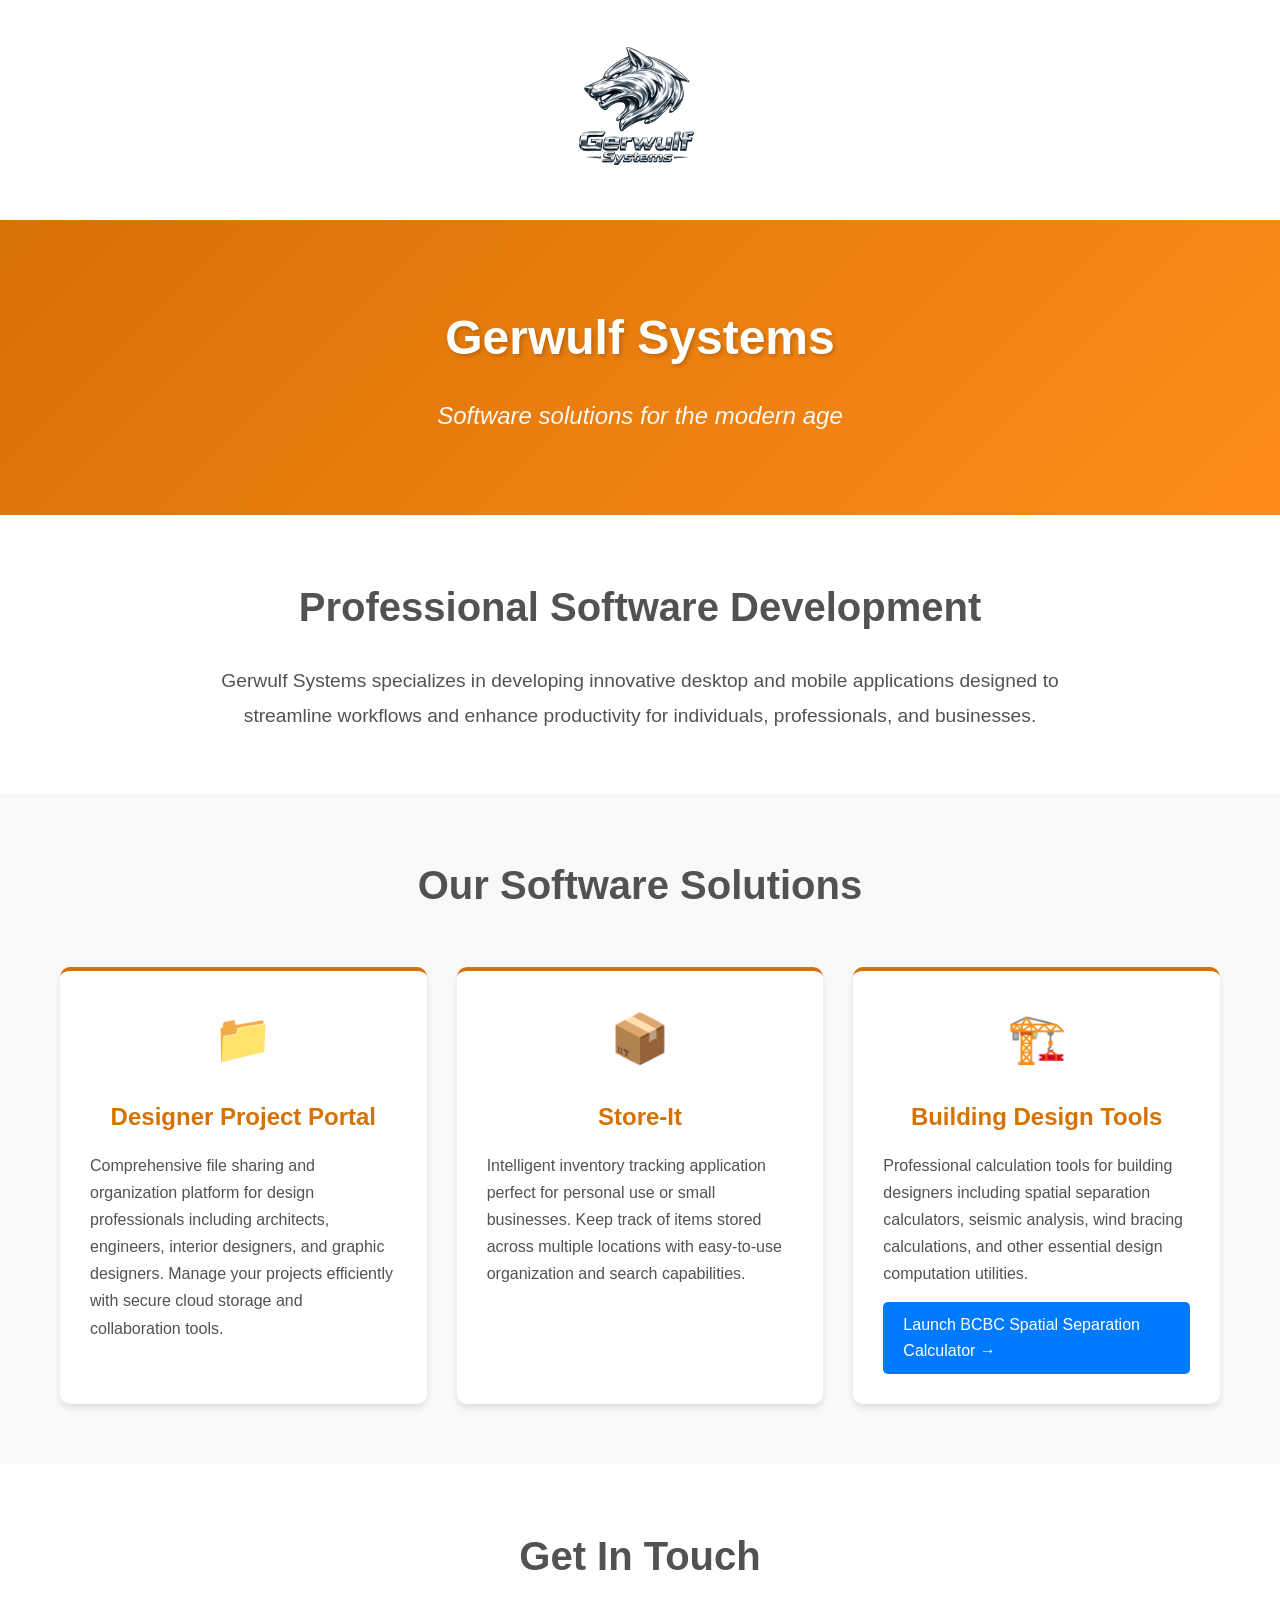
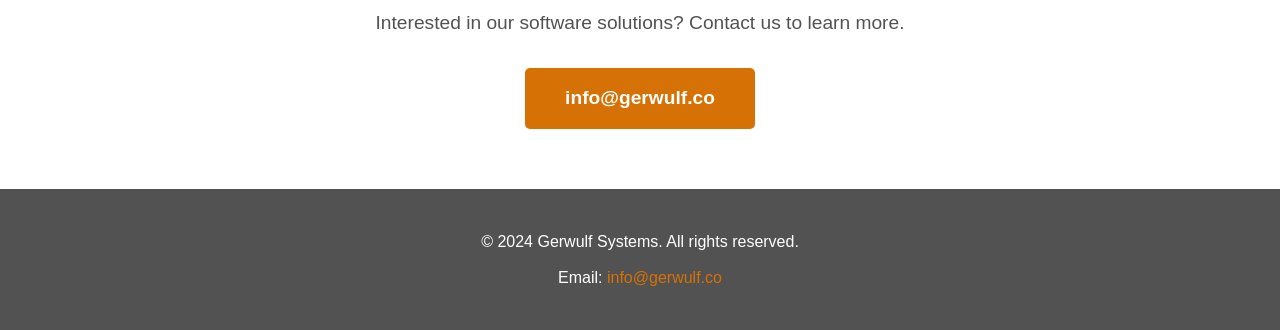
<file: index.html>
<!DOCTYPE html>
<html lang="en">
<head>
    <meta charset="UTF-8">
    <meta name="viewport" content="width=device-width, initial-scale=1.0">
    <meta name="description" content="Gerwulf Systems - Software solutions for the modern age. Desktop and mobile apps for file sharing, inventory tracking, and design calculations.">
    <title>Gerwulf Systems | Software Solutions for the Modern Age</title>
    <link rel="stylesheet" href="styles.css">
</head>
<body>
    <!-- Header -->
    <header>
        <div class="container">
            <img src="gerwulf_logo_transparent_1024tiny.png" alt="Gerwulf Systems Logo" class="logo">
        </div>
    </header>

    <!-- Hero Section -->
    <section class="hero">
        <div class="container">
            <h1>Gerwulf Systems</h1>
            <p class="tagline">Software solutions for the modern age</p>
        </div>
    </section>

    <!-- About Section -->
    <section class="about">
        <div class="container">
            <h2>Professional Software Development</h2>
            <p class="intro">
                Gerwulf Systems specializes in developing innovative desktop and mobile applications 
                designed to streamline workflows and enhance productivity for individuals, professionals, and businesses.
            </p>
        </div>
    </section>

    <!-- Products Section -->
    <section class="products">
        <div class="container">
            <h2>Our Software Solutions</h2>
            <div class="product-grid">
                <div class="product-card">
                    <div class="product-icon">📁</div>
                    <h3>Designer Project Portal</h3>
                    <p>Comprehensive file sharing and organization platform for design professionals including architects, engineers, interior designers, and graphic designers. Manage your projects efficiently with secure cloud storage and collaboration tools.</p>
                </div>
                
                <div class="product-card">
                    <div class="product-icon">📦</div>
                    <h3>Store-It</h3>
                    <p>Intelligent inventory tracking application perfect for personal use or small businesses. Keep track of items stored across multiple locations with easy-to-use organization and search capabilities.</p>
                </div>
                
                <div class="product-card">
                    <div class="product-icon">🏗️</div>
                    <h3>Building Design Tools</h3>
                    <p>Professional calculation tools for building designers including spatial separation calculators, seismic analysis, wind bracing calculations, and other essential design computation utilities.</p>
                    <a href="/spatial-separation-calculator-bcbc" class="product-link">Launch BCBC Spatial Separation Calculator →</a>
                </div>
            </div>
        </div>
    </section>

    <!-- Contact Section -->
    <section class="contact">
        <div class="container">
            <h2>Get In Touch</h2>
            <p>Interested in our software solutions? Contact us to learn more.</p>
            <a href="mailto:info@gerwulf.co" class="contact-button">info@gerwulf.co</a>
        </div>
    </section>

    <!-- Footer -->
    <footer>
        <div class="container">
            <p>&copy; 2024 Gerwulf Systems. All rights reserved.</p>
            <p class="contact-info">Email: <a href="mailto:info@gerwulf.co">info@gerwulf.co</a></p>
        </div>
    </footer>
</body>
</html>
</file>
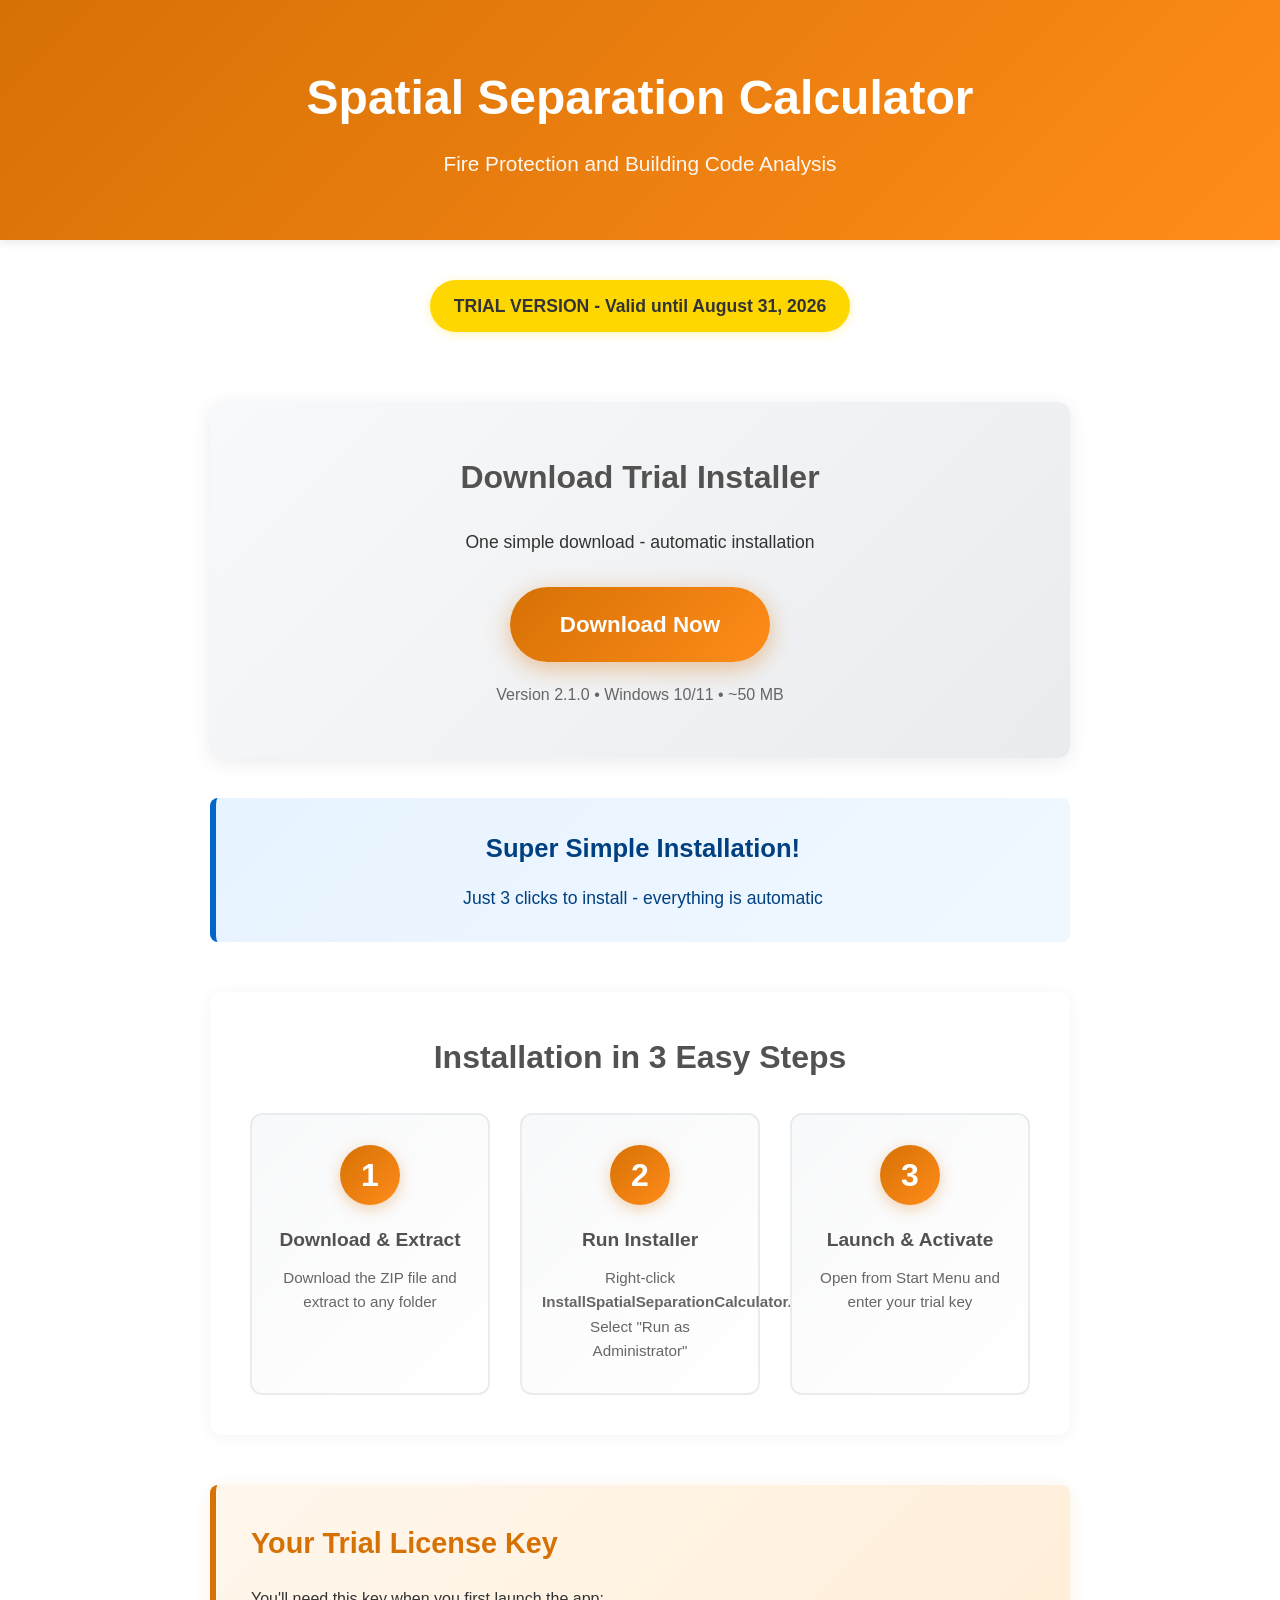
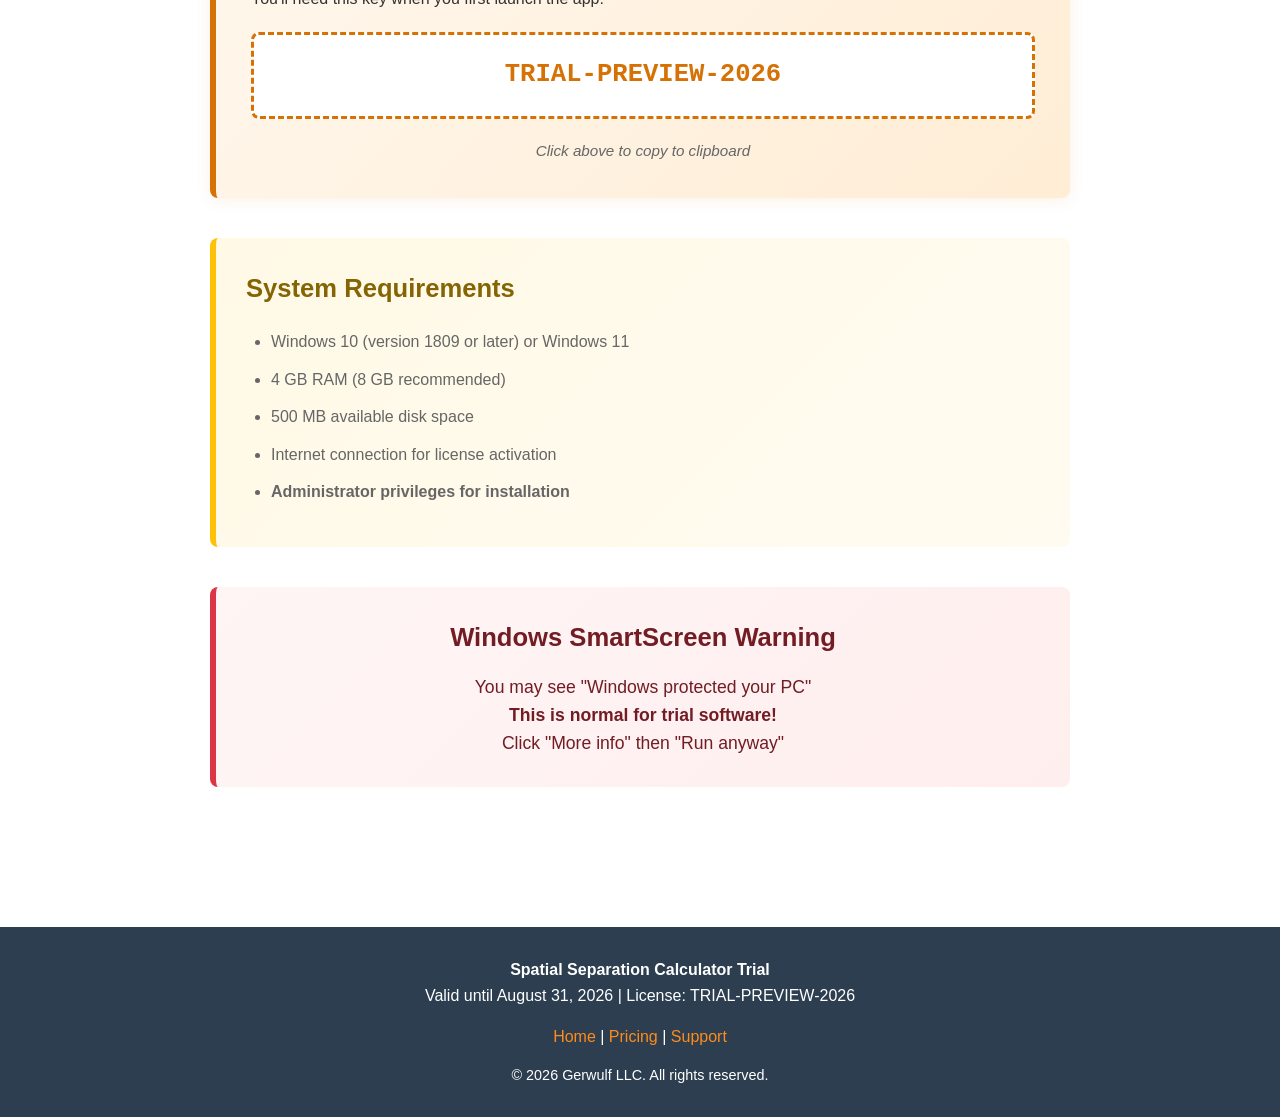
<file: download.html>
<!DOCTYPE html>
<html lang="en">
<head>
    <meta charset="UTF-8">
    <meta name="viewport" content="width=device-width, initial-scale=1.0">
    <title>Download Spatial Separation Calculator - Trial</title>
    <style>
        * {
            margin: 0;
            padding: 0;
            box-sizing: border-box;
        }

        body {
            font-family: -apple-system, BlinkMacSystemFont, 'Segoe UI', Roboto, Oxygen, Ubuntu, Cantarell, sans-serif;
            line-height: 1.6;
            color: #333;
            background: #ffffff;
        }

        .header {
            background: linear-gradient(135deg, #d67105 0%, #ff8c1a 100%);
            color: white;
            padding: 60px 20px;
            text-align: center;
            box-shadow: 0 2px 10px rgba(0,0,0,0.1);
        }

        .header h1 {
            font-size: 3em;
            margin-bottom: 10px;
            font-weight: 700;
        }

        .header p {
            font-size: 1.3em;
            opacity: 0.95;
        }

        .container {
            max-width: 900px;
            margin: 0 auto;
            padding: 40px 20px;
        }

        .trial-badge {
            display: inline-block;
            background: #ffd700;
            color: #333;
            padding: 12px 24px;
            border-radius: 30px;
            font-weight: bold;
            font-size: 1.1em;
            margin-bottom: 30px;
            box-shadow: 0 2px 10px rgba(255, 215, 0, 0.3);
        }

        .download-section {
            text-align: center;
            margin: 40px 0;
            padding: 50px 30px;
            background: linear-gradient(135deg, #f8f9fa 0%, #e9ecef 100%);
            border-radius: 12px;
            box-shadow: 0 4px 20px rgba(0,0,0,0.08);
        }

        .download-section h2 {
            color: #525252;
            margin-bottom: 25px;
            font-size: 2em;
        }

        .download-btn {
            display: inline-block;
            background: linear-gradient(135deg, #d67105 0%, #ff8c1a 100%);
            color: white;
            padding: 20px 50px;
            text-decoration: none;
            border-radius: 50px;
            font-size: 1.4em;
            font-weight: bold;
            transition: all 0.3s ease;
            box-shadow: 0 6px 25px rgba(214, 113, 5, 0.4);
            border: none;
            cursor: pointer;
        }

        .download-btn:hover {
            transform: translateY(-3px);
            box-shadow: 0 8px 30px rgba(214, 113, 5, 0.6);
            background: linear-gradient(135deg, #ff8c1a 0%, #d67105 100%);
        }

        .file-info {
            margin-top: 20px;
            color: #666;
            font-size: 1em;
        }

        .license-box {
            background: linear-gradient(135deg, #fff7ed 0%, #ffedd5 100%);
            border-left: 6px solid #d67105;
            padding: 35px;
            margin: 40px 0;
            border-radius: 8px;
            box-shadow: 0 2px 15px rgba(214, 113, 5, 0.1);
        }

        .license-box h3 {
            color: #d67105;
            margin-bottom: 20px;
            font-size: 1.8em;
        }

        .license-key {
            background: white;
            padding: 20px;
            border-radius: 8px;
            font-family: 'Courier New', monospace;
            font-size: 1.6em;
            color: #d67105;
            font-weight: bold;
            text-align: center;
            border: 3px dashed #d67105;
            margin: 20px 0;
            user-select: all;
            cursor: pointer;
            transition: all 0.3s ease;
        }

        .license-key:hover {
            background: #fff7ed;
            transform: scale(1.02);
        }

        .copy-hint {
            text-align: center;
            color: #666;
            font-size: 0.95em;
            font-style: italic;
        }

        .simple-steps {
            margin: 50px 0;
            background: white;
            padding: 40px;
            border-radius: 12px;
            box-shadow: 0 2px 15px rgba(0,0,0,0.05);
        }

        .simple-steps h3 {
            color: #525252;
            margin-bottom: 30px;
            font-size: 2em;
            text-align: center;
        }

        .step-grid {
            display: grid;
            grid-template-columns: repeat(auto-fit, minmax(200px, 1fr));
            gap: 30px;
            margin-top: 30px;
        }

        .step-card {
            text-align: center;
            padding: 30px 20px;
            background: linear-gradient(135deg, #f8f9fa 0%, #ffffff 100%);
            border-radius: 12px;
            border: 2px solid #e9ecef;
            transition: all 0.3s ease;
        }

        .step-card:hover {
            border-color: #d67105;
            transform: translateY(-5px);
            box-shadow: 0 8px 25px rgba(214, 113, 5, 0.15);
        }

        .step-number {
            background: linear-gradient(135deg, #d67105 0%, #ff8c1a 100%);
            color: white;
            width: 60px;
            height: 60px;
            border-radius: 50%;
            display: flex;
            align-items: center;
            justify-content: center;
            font-size: 2em;
            font-weight: bold;
            margin: 0 auto 20px;
            box-shadow: 0 4px 15px rgba(214, 113, 5, 0.3);
        }

        .step-card h4 {
            color: #525252;
            margin-bottom: 10px;
            font-size: 1.2em;
        }

        .step-card p {
            color: #666;
            font-size: 0.95em;
        }

        .highlight-box {
            background: linear-gradient(135deg, #e7f3ff 0%, #f0f8ff 100%);
            border-left: 6px solid #0066cc;
            padding: 30px;
            margin: 40px 0;
            border-radius: 8px;
            text-align: center;
        }

        .highlight-box h4 {
            color: #004080;
            margin-bottom: 15px;
            font-size: 1.6em;
        }

        .highlight-box p {
            color: #004080;
            font-size: 1.1em;
        }

        .requirements {
            background: linear-gradient(135deg, #fff9e6 0%, #fffbf0 100%);
            border-left: 6px solid #ffc107;
            padding: 30px;
            margin: 40px 0;
            border-radius: 8px;
        }

        .requirements h3 {
            color: #856404;
            margin-bottom: 20px;
            font-size: 1.6em;
        }

        .requirements ul {
            margin-left: 25px;
        }

        .requirements li {
            margin-bottom: 12px;
            color: #666;
        }

        footer {
            background: #2c3e50;
            color: white;
            text-align: center;
            padding: 30px 20px;
            margin-top: 60px;
        }

        footer a {
            color: #ff8c1a;
            text-decoration: none;
        }

        footer a:hover {
            text-decoration: underline;
        }
    </style>
</head>
<body>
    <div class="header">
        <h1>Spatial Separation Calculator</h1>
        <p>Fire Protection and Building Code Analysis</p>
    </div>

    <div class="container">
        <div style="text-align: center;">
            <span class="trial-badge">TRIAL VERSION - Valid until August 31, 2026</span>
        </div>

        <div class="download-section">
            <h2>Download Trial Installer</h2>
            <p style="font-size: 1.1em; margin-bottom: 30px;">One simple download - automatic installation</p>
            <a href="downloads/GerwulfCalculator-v2.1.0-Trial.zip" class="download-btn">Download Now</a>
            <p class="file-info">Version 2.1.0 &bull; Windows 10/11 &bull; ~50 MB</p>
        </div>

        <div class="highlight-box">
            <h4>Super Simple Installation!</h4>
            <p>Just 3 clicks to install - everything is automatic</p>
        </div>

        <div class="simple-steps">
            <h3>Installation in 3 Easy Steps</h3>
            <div class="step-grid">
                <div class="step-card">
                    <div class="step-number">1</div>
                    <h4>Download &amp; Extract</h4>
                    <p>Download the ZIP file and extract to any folder</p>
                </div>
                <div class="step-card">
                    <div class="step-number">2</div>
                    <h4>Run Installer</h4>
                    <p>Right-click <strong>InstallSpatialSeparationCalculator.bat</strong><br>Select "Run as Administrator"</p>
                </div>
                <div class="step-card">
                    <div class="step-number">3</div>
                    <h4>Launch &amp; Activate</h4>
                    <p>Open from Start Menu and enter your trial key</p>
                </div>
            </div>
        </div>

        <div class="license-box">
            <h3>Your Trial License Key</h3>
            <p>You'll need this key when you first launch the app:</p>
            <div class="license-key" onclick="copyLicenseKey(this)" title="Click to copy">
                TRIAL-PREVIEW-2026
            </div>
            <p class="copy-hint">Click above to copy to clipboard</p>
        </div>

        <div class="requirements">
            <h3>System Requirements</h3>
            <ul>
                <li>Windows 10 (version 1809 or later) or Windows 11</li>
                <li>4 GB RAM (8 GB recommended)</li>
                <li>500 MB available disk space</li>
                <li>Internet connection for license activation</li>
                <li><strong>Administrator privileges for installation</strong></li>
            </ul>
        </div>

        <div class="highlight-box" style="background: linear-gradient(135deg, #fff5f5 0%, #fee 100%); border-left-color: #dc3545;">
            <h4 style="color: #721c24;">Windows SmartScreen Warning</h4>
            <p style="color: #721c24;">You may see "Windows protected your PC"<br>
            <strong>This is normal for trial software!</strong><br>
            Click "More info" then "Run anyway"</p>
        </div>

    </div>

    <footer>
        <p><strong>Spatial Separation Calculator Trial</strong></p>
        <p>Valid until August 31, 2026 | License: TRIAL-PREVIEW-2026</p>
        <p style="margin-top: 15px;">
            <a href="https://gerwulf.co">Home</a> | 
            <a href="https://gerwulf.co/pricing">Pricing</a> | 
            <a href="mailto:info@gerwulf.co">Support</a>
        </p>
        <p style="margin-top: 15px; font-size: 0.9em;">&copy; 2026 Gerwulf LLC. All rights reserved.</p>
    </footer>

    <script>
        function copyLicenseKey(element) {
            const text = element.textContent.trim();
            navigator.clipboard.writeText(text).then(() => {
                const original = element.textContent;
                element.textContent = 'Copied!';
                element.style.background = '#d4edda';
                element.style.color = '#155724';
                setTimeout(() => {
                    element.textContent = original;
                    element.style.background = 'white';
                    element.style.color = '#d67105';
                }, 2000);
            });
        }
    </script>
</body>
</html>
</file>
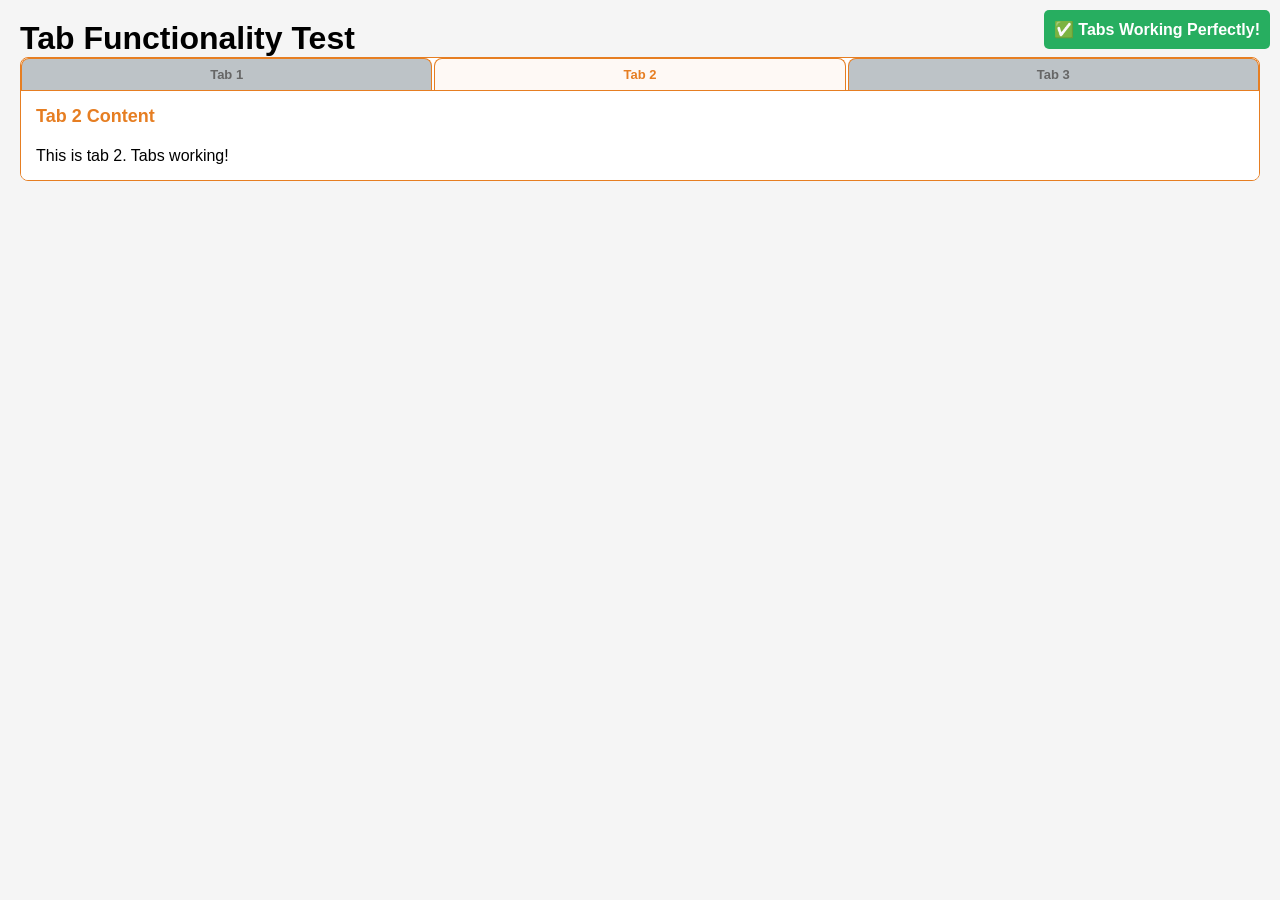
<file: test-tabs.html>
<!DOCTYPE html>
<html lang="en">
<head>
    <meta charset="UTF-8">
    <meta name="viewport" content="width=device-width, initial-scale=1.0">
    <title>Tab Test</title>
    <link rel="stylesheet" href="/css/styles.css">
    <link rel="stylesheet" href="/css/combined-styles.css">
    <style>
        body {
            padding: 20px;
        }
        .test-status {
            position: fixed;
            top: 10px;
            right: 10px;
            padding: 10px;
            background: #27ae60;
            color: white;
            border-radius: 5px;
            font-weight: bold;
        }
        .error {
            background: #e74c3c !important;
        }
    </style>
</head>
<body>
    <div class="test-status" id="status">Loading...</div>

    <h1>Tab Functionality Test</h1>

    <div class="column">
        <div class="tab-headers">
            <button class="tab-header active" data-tab="tab1">Tab 1</button>
            <button class="tab-header" data-tab="tab2">Tab 2</button>
            <button class="tab-header" data-tab="tab3">Tab 3</button>
        </div>

        <div class="tab-content-container">
            <div id="tab1" class="tab-content active">
                <h2>Tab 1 Content</h2>
                <p>This is tab 1. Click the tabs above to switch.</p>
            </div>
            <div id="tab2" class="tab-content">
                <h2>Tab 2 Content</h2>
                <p>This is tab 2. Tabs working!</p>
            </div>
            <div id="tab3" class="tab-content">
                <h2>Tab 3 Content</h2>
                <p>This is tab 3. Success!</p>
            </div>
        </div>
    </div>

    <!-- Load scripts in correct order -->
    <script src="/js/api-client.js"></script>
    <script src="/js/app.js"></script>
    <script src="/js/UnprotectedOpeningsCalculator.js"></script>
    <script src="/js/combined-app.js"></script>

    <script>
        // Test if initializeTabs exists and runs
        document.addEventListener('DOMContentLoaded', () => {
            const status = document.getElementById('status');

            console.log('🧪 Testing tab functionality...');

            // Check if combined-app.js loaded
            if (typeof initializeTabs !== 'function') {
                status.textContent = '❌ ERROR: initializeTabs not found!';
                status.classList.add('error');
                console.error('❌ initializeTabs function not found - combined-app.js may not have loaded');
                return;
            }

            // Check if tabs exist
            const tabHeaders = document.querySelectorAll('.tab-header');
            if (tabHeaders.length === 0) {
                status.textContent = '❌ ERROR: No tab headers found!';
                status.classList.add('error');
                console.error('❌ No tab headers found in DOM');
                return;
            }

            console.log(`✅ Found ${tabHeaders.length} tab headers`);

            // Try to initialize tabs
            try {
                initializeTabs();
                status.textContent = '✅ Tabs Initialized!';
                console.log('✅ initializeTabs() called successfully');

                // Test clicking a tab
                setTimeout(() => {
                    const tab2 = document.querySelector('[data-tab="tab2"]');
                    if (tab2) {
                        console.log('🖱️ Simulating click on Tab 2...');
                        tab2.click();

                        // Check if it worked
                        setTimeout(() => {
                            const tab2Content = document.getElementById('tab2');
                            if (tab2Content && tab2Content.classList.contains('active')) {
                                status.textContent = '✅ Tabs Working Perfectly!';
                                console.log('✅ Tab switching works!');
                            } else {
                                status.textContent = '⚠️ Tab click not working';
                                status.classList.add('error');
                                console.error('⚠️ Tab clicked but content did not switch');
                            }
                        }, 100);
                    }
                }, 500);

            } catch (error) {
                status.textContent = '❌ ERROR: ' + error.message;
                status.classList.add('error');
                console.error('❌ Error initializing tabs:', error);
            }
        });
    </script>
</body>
</html>
</file>
<file: styles.css>
/* ===================================
   GERWULF SYSTEMS WEBSITE STYLES
   Brand Colors:
   - Orange: #d67105
   - Light Grey: #D3D3D3
   - Grey: #525252
   - White: #ffffff
   =================================== */

* {
    margin: 0;
    padding: 0;
    box-sizing: border-box;
}

:root {
    --orange: #d67105;
    --light-grey: #D3D3D3;
    --grey: #525252;
    --white: #ffffff;
    --dark-text: #333333;
    --max-width: 1200px;
}

body {
    font-family: -apple-system, BlinkMacSystemFont, 'Segoe UI', Roboto, 'Helvetica Neue', Arial, sans-serif;
    line-height: 1.6;
    color: var(--dark-text);
    background-color: var(--white);
}

.container {
    max-width: var(--max-width);
    margin: 0 auto;
    padding: 0 20px;
}

/* ===================================
   HEADER
   =================================== */

header {
    background-color: var(--white);
    padding: 30px 0;
    box-shadow: 0 2px 8px rgba(0, 0, 0, 0.1);
}

.logo {
    max-height: 160px;
    display: block;
    margin: 0 auto;
    transition: transform 0.3s ease;
}

.logo:hover {
    transform: scale(1.05);
}

/* ===================================
   HERO SECTION
   =================================== */

.hero {
    background: linear-gradient(135deg, var(--orange) 0%, #ff8c1a 100%);
    color: var(--white);
    padding: 80px 0;
    text-align: center;
}

.hero h1 {
    font-size: 3rem;
    font-weight: 700;
    margin-bottom: 20px;
    text-shadow: 2px 2px 4px rgba(0, 0, 0, 0.2);
}

.tagline {
    font-size: 1.5rem;
    font-weight: 300;
    font-style: italic;
    opacity: 0.95;
}

/* ===================================
   ABOUT SECTION
   =================================== */

.about {
    padding: 60px 0;
    background-color: var(--white);
    text-align: center;
}

.about h2 {
    font-size: 2.5rem;
    color: var(--grey);
    margin-bottom: 25px;
}

.intro {
    font-size: 1.2rem;
    line-height: 1.8;
    color: var(--grey);
    max-width: 900px;
    margin: 0 auto;
}

/* ===================================
   PRODUCTS SECTION
   =================================== */

.products {
    padding: 60px 0;
    background-color: #f9f9f9;
}

.products h2 {
    font-size: 2.5rem;
    color: var(--grey);
    text-align: center;
    margin-bottom: 50px;
}

.product-grid {
    display: grid;
    grid-template-columns: repeat(auto-fit, minmax(300px, 1fr));
    gap: 30px;
    margin-top: 40px;
}

.product-card {
    background-color: var(--white);
    border-radius: 10px;
    padding: 30px;
    box-shadow: 0 4px 6px rgba(0, 0, 0, 0.1);
    transition: transform 0.3s ease, box-shadow 0.3s ease;
    border-top: 4px solid var(--orange);
}

.product-card:hover {
    transform: translateY(-5px);
    box-shadow: 0 8px 15px rgba(0, 0, 0, 0.15);
}

.product-icon {
    font-size: 3rem;
    margin-bottom: 20px;
    text-align: center;
}

.product-card h3 {
    font-size: 1.5rem;
    color: var(--orange);
    margin-bottom: 15px;
    text-align: center;
}

.product-card p {
    color: var(--grey);
    line-height: 1.7;
    text-align: left;
}

.product-link {
    display: inline-block;
    margin-top: 15px;
    padding: 10px 20px;
    background-color: #007bff;
    color: white;
    text-decoration: none;
    border-radius: 5px;
    font-weight: 500;
    transition: background-color 0.3s;
}

.product-link:hover {
    background-color: #0056b3;
}

/* ===================================
   CONTACT SECTION
   =================================== */

.contact {
    padding: 60px 0;
    background-color: var(--white);
    text-align: center;
}

.contact h2 {
    font-size: 2.5rem;
    color: var(--grey);
    margin-bottom: 20px;
}

.contact p {
    font-size: 1.2rem;
    color: var(--grey);
    margin-bottom: 30px;
}

.contact-button {
    display: inline-block;
    background-color: var(--orange);
    color: var(--white);
    padding: 15px 40px;
    font-size: 1.2rem;
    text-decoration: none;
    border-radius: 5px;
    transition: background-color 0.3s ease, transform 0.2s ease;
    font-weight: 600;
}

.contact-button:hover {
    background-color: #b85e04;
    transform: scale(1.05);
}

/* ===================================
   FOOTER
   =================================== */

footer {
    background-color: var(--grey);
    color: var(--white);
    padding: 30px 0;
    text-align: center;
}

footer p {
    margin: 10px 0;
}

footer a {
    color: var(--orange);
    text-decoration: none;
    transition: color 0.3s ease;
}

footer a:hover {
    color: #ff8c1a;
}

.contact-info {
    margin-top: 10px;
    font-size: 1rem;
}

/* ===================================
   RESPONSIVE DESIGN
   =================================== */

@media (max-width: 768px) {
    .hero h1 {
        font-size: 2rem;
    }

    .tagline {
        font-size: 1.2rem;
    }

    .about h2,
    .products h2,
    .contact h2 {
        font-size: 2rem;
    }

    .intro {
        font-size: 1rem;
    }

    .product-grid {
        grid-template-columns: 1fr;
    }

    .logo {
        max-height: 90px;
    }
}

@media (max-width: 480px) {
    .hero {
        padding: 50px 0;
    }

    .hero h1 {
        font-size: 1.8rem;
    }

    .tagline {
        font-size: 1rem;
    }

    .contact-button {
        padding: 12px 30px;
        font-size: 1rem;
    }
}
</file>
<file: css/styles.css>
﻿/* ==========================================================
   1. BASE & GLOBAL STYLES
   ========================================================== */
#spatial-calculator * {
    box-sizing: border-box;
}

#spatial-calculator {
    font-family: Arial, sans-serif;
    color: #222;
}

    /* ==========================================================
   2. TYPOGRAPHY
   ========================================================== */
    #spatial-calculator h1 {
        margin: 0;
        font-size: 30px;
        font-family: Arial, sans-serif;
    }

    #spatial-calculator h2,
    #spatial-calculator h3 {
        margin: 0 0 10px 0;
        font-size: 20px;
        font-family: Arial, sans-serif;
    }

    #spatial-calculator label {
        font-size: 14px;
    }

    #spatial-calculator p {
        font-size: 14px;
        line-height: 1.6;
        margin: 10px 0;
        color: #333;
    }

        #spatial-calculator p.displayed-formula {
            font-style: italic;
            font-size: 20px;
            margin: 10px 0 10px 150px;
        }

    /* ==========================================================
   3. LAYOUT CONTAINERS
   ========================================================== */
    #spatial-calculator .section {
        border: 1px solid #000;
        padding: 10px;
        margin-bottom: 20px;
    }

    #spatial-calculator .section-title,
    #sprinkNotesHeading {
        background-color: #1c49c4;
        color: #fff;
        font-weight: bold;
        padding: 8px 10px;
        margin: -10px -10px 15px -10px;
        border-bottom: 1px solid #000;
        text-align: left;
        font-size: 16px;
    }

    #spatial-calculator .grid-4-tight {
        display: grid;
        grid-template-columns: 1fr 1fr;
        column-gap: 20px;
        row-gap: 22px;
        margin-bottom: 20px;
    }

    /* ==========================================================
   4. FORMS & INPUTS
   ========================================================== */
    #spatial-calculator .input-with-unit {
        display: flex;
        width: 100%;
    }

        #spatial-calculator .input-with-unit input[type="number"],
        #spatial-calculator .input-with-unit input[type="text"] {
            width: 130px;
            padding: 8px;
            font-size: 16px;
            border: 1px solid #000;
            border-right: none;
            border-radius: 4px 0 0 4px;
        }

    #spatial-calculator .unit-box {
        background-color: #1c49c4;
        color: #fff;
        font-weight: bold;
        display: flex;
        align-items: center;
        justify-content: center;
        padding: 0 12px;
        border: 1px solid #000;
        border-radius: 0 4px 4px 0;
        font-size: 14px;
        white-space: nowrap;
    }

#limitDist_ftIn {
    margin-left: 6px;
    font-style: italic;
    color: #555;
    white-space: nowrap;
    font-size: 14px;
}

#spatial-calculator .inline-radio {
    display: inline-flex;
    align-items: center;
    gap: 10px;
    font-size: 16px;
}

    #spatial-calculator .inline-radio input {
        margin-right: 4px;
    }

/* ==========================================================
   5. BUTTONS
   ========================================================== */
#spatial-calculator .calc-button {
    background-color: #ff6e00;
    color: #fff;
    font-weight: bold;
    padding: 16px 24px;
    width: 250px;
    border: none;
    border-radius: 12px;
    cursor: pointer;
    font-size: 16px;
    margin: 8px 8px 0 0;
}

    #spatial-calculator .calc-button:hover {
        opacity: 0.85;
    }

#spatial-calculator .new-project-btn {
    background-color: #1c49c4 !important;
}

#spatial-calculator .export-button-row {
    display: flex;
    gap: 12px;
    justify-content: space-between;
    flex-wrap: wrap;
}

    #spatial-calculator .export-button-row .calc-button {
        flex: 1;
        min-width: 200px;
    }

.wall-action-btn {
    width: 80% !important;
    min-height: 50px !important;
    font-size: 14px !important;
    padding: 8px 5px !important;
    display: flex !important;
    align-items: center !important;
    justify-content: center !important;
    line-height: 1.2 !important;
    text-align: center !important;
}

/* ==========================================================
   6. TABLES
   ========================================================== */
#spatial-calculator table {
    width: 100%;
    border-collapse: collapse;
    border: 1px solid #000;
    margin-bottom: 20px;
}

    #spatial-calculator table td,
    #spatial-calculator table th {
        padding: 10px 12px;
        font-size: 16px;
        border: none;
        background-color: #fff;
    }

    #spatial-calculator table tr:first-child td,
    #spatial-calculator table tr:first-child th {
        border-bottom: 1px solid #000;
    }

    #spatial-calculator table tr:not(:first-child) td {
        border-top: 1px solid #000;
    }

/* ==========================================================
   7. STATE MODIFIERS
   ========================================================== */
.ns-disabled {
    color: #888 !important;
    opacity: 0.6;
    font-style: italic;
}

.locked-control {
    opacity: 0.8;
    pointer-events: none;
    cursor: not-allowed;
    background-color: #f5f5f5 !important;
    filter: grayscale(100%);
}

/* ==========================================================
   8. SPRINKLER NOTES
   ========================================================== */
.sprinkler-notes {
    font-size: 0.95rem;
    line-height: 1.45;
    margin-top: 4px;
}

    .sprinkler-notes h3 {
        margin: 12px 0 6px 0;
        font-size: 14px !important;
        font-weight: 600;
        font-family: Arial, sans-serif;
        color: #333;
    }

    .sprinkler-notes ul {
        margin: 0 0 10px 20px;
        padding: 0;
    }

    .sprinkler-notes li {
        margin-bottom: 6px;
    }

/* ==========================================================
   9. PROJECT REPORT
   ========================================================== */
#projectReportSection,
#projectReportContent {
    font-family: inherit;
    color: #222;
}

#projectReportContent {
    font-size: 13px;
    line-height: 1.2;
}

.project-report-section {
    margin-bottom: 12px;
    padding: 6px 0;
}

    .project-report-section .section-heading {
        font-weight: 600;
        font-size: 14px;
        margin: 0 0 8px 0;
    }

    .project-report-section .info-row {
        display: flex;
        align-items: flex-start;
        gap: 10px;
        margin: 0 0 10px 0;
        padding: 2px 0;
    }

        .project-report-section .info-row .label {
            min-width: 150px;
            font-weight: 600;
            color: #333;
            white-space: nowrap;
        }

        .project-report-section .info-row .value {
            flex: 1;
            color: #222;
            word-break: break-word;
        }

.wall-face-block {
    padding: 6px 0;
    margin-bottom: 12px;
}

.project-report-section table,
.project-report-section tr,
.project-report-section td {
    border: none !important;
    padding: 0;
    margin: 0;
}

.project-report-section.section-divider {
    border-top: 1px solid rgba(0,0,0,0.06);
    padding-top: 10px;
    margin-top: 10px;
}

/* ==========================================================
   10. DELETED WALL FACE MANAGER
   ========================================================== */
#DeletedWallFaceTable .export-button-row {
    display: flex;
    gap: 12px;
    justify-content: space-between;
    flex-wrap: wrap;
    margin-top: 15px;
}

#DeletedWallFaceTable .calc-button {
    flex: 1;
    min-width: 150px;
    padding: 12px 10px;
}

#deletedWallFaceList .section-heading {
    border-bottom: 1px solid #eee;
    padding-bottom: 5px;
    margin-top: 10px;
}

#deletedWallFaceList {
    font-size: 14px;
    line-height: 1.5;
    color: #b94a48;
    padding: 10px;
}

    #deletedWallFaceList div {
        border-bottom: 1px dashed #ccc;
        padding: 5px 0;
        text-transform: uppercase;
    }

/* ==========================================================
   11. PROJECT MANAGER
   ========================================================== */
#ProjectManagerTable .export-button-row {
    display: flex;
    gap: 12px;
    justify-content: space-between;
    flex-wrap: wrap;
    margin-top: 15px;
}

#ProjectManagerTable .calc-button {
    flex: 1;
    min-width: 150px;
    padding: 12px 10px;
    transition: background-color 0.2s;
}

#savedProjectList {
    font-size: 14px;
    line-height: 1.5;
    background-color: #fcfcfc;
    border: 1px solid #e0e0e0;
    border-radius: 4px;
    margin-top: 10px;
    max-height: 400px;
    overflow-y: auto;
}

.project-row {
    display: flex;
    align-items: center;
    justify-content: space-between;
    padding: 10px 15px;
    border-bottom: 1px solid #eee;
    transition: background-color 0.2s;
}

    .project-row:last-child {
        border-bottom: none;
    }

.project-info-name {
    font-weight: bold;
    color: #333;
    flex-grow: 1;
    margin-right: 15px;
    white-space: nowrap;
    overflow: hidden;
    text-overflow: ellipsis;
}

.project-actions {
    display: flex;
    gap: 6px;
}

.project-action-btn {
    padding: 6px 12px !important;
    font-size: 12px !important;
    min-width: 70px !important;
    cursor: pointer;
    border: none;
    border-radius: 4px;
    color: white !important;
    font-weight: 500;
}

.btn-load {
    background-color: #007bff !important;
}

.btn-export {
    background-color: #fd7e14 !important;
}

.btn-delete {
    background-color: #dc3545 !important;
}

.project-action-btn:hover {
    opacity: 0.85;
    filter: brightness(90%);
}

/* ==========================================================
   12. RESPONSIVE DESIGN
   ========================================================== */
@media (max-width: 600px) {
    .project-report-section .info-row {
        gap: 8px;
        margin-bottom: 8px;
    }

        .project-report-section .info-row .label {
            min-width: 120px;
            font-size: 12px;
        }

    #projectReportContent {
        font-size: 12px;
    }
}
</file>
<file: css/combined-styles.css>
/* ========================================
   Combined Calculator Styles
   Three-Column Layout with Tabs
   Optimized for 1920�1080 (MAUI App Match)
   ======================================== */

/* Reset and Base Styles */
* {
    box-sizing: border-box;
    margin: 0;
    padding: 0;
}

html, body {
    height: 100%;
    margin: 0;
    padding: 0;
    overflow-x: hidden;
    font-family: 'Segoe UI', Tahoma, Geneva, Verdana, sans-serif;
}

body {
    background-color: #f5f5f5;
}

/* Color Variables (matching Colors.xaml) */
:root {
    --orange-primary: #e67e22;
    --green-primary: #27ae60;
    --blue-primary: #3498db;
    --red-primary: #e74c3c;
    --gray-primary: #95a5a6;
    --light-gray: #ecf0f1;
    --white: #ffffff;
    --black: #000000;
    --tab-active-bg: #fef9f5;
    --tab-inactive-bg: #bdc3c7;
    --border-color: var(--orange-primary);
}

/* Main Container */
.combined-container {
    width: 100%;
    max-width: 1920px; /* Match MAUI app width */
    margin: 0 auto; /* Center on larger screens */
    padding: 0;
    font-family: 'Segoe UI', Tahoma, Geneva, Verdana, sans-serif;
    background-color: var(--white);
    min-width: 1280px; /* Match MAUI minimum width */
}

/* Page Header */
.page-header {
    padding: 20px;
    background-color: var(--orange-primary);
    border-bottom: 2px solid var(--orange-primary);
}

.page-header h1 {
    font-size: 28px;
    font-weight: 600;
    color: var(--white);
    margin: 0;
    font-family: 'Segoe UI', Tahoma, Geneva, Verdana, sans-serif;
}

/* Three-Column Grid Layout - Optimized for 1920×1080 */
.three-column-grid {
    display: grid;
    grid-template-columns: 1fr 1fr 1fr; /* Equal three columns */
    gap: 10px;
    padding: 20px;
    min-height: calc(100vh - 120px);
    height: calc(1080px - 120px); /* Match MAUI height minus header */
}

/* Column Styling */
.column {
    display: flex;
    flex-direction: column;
    border: 1px solid var(--border-color);
    border-radius: 8px;
    background-color: var(--white);
    overflow: hidden;
}

.column-left {
    /* Left column specific styles */
}

.column-middle {
    /* Middle column specific styles */
}

.column-right {
    /* Right column specific styles */
}

/* Tab Headers Container */
.tab-headers {
    display: flex;
    gap: 2px;
    background-color: transparent;
    padding: 0;
    border-bottom: 1px solid var(--border-color);
}

/* Individual Tab Header Button */
.tab-header {
    flex: 1;
    padding: 10px 8px;
    font-size: 14px;
    font-weight: bold;
    border: none;
    border-top-left-radius: 8px;
    border-top-right-radius: 8px;
    background-color: var(--tab-inactive-bg);
    color: #666;
    cursor: pointer;
    transition: all 0.2s ease;
    border: 1px solid var(--border-color);
    border-bottom: none;
}

.tab-header:hover {
    background-color: #d0d6d9;
}

.tab-header.active {
    background-color: var(--tab-active-bg);
    color: var(--orange-primary);
    border-color: var(--orange-primary);
}

/* Tab Content Container */
.tab-content-container {
    flex: 1;
    padding: 15px;
    overflow-y: auto;
    background-color: var(--white);
}

/* Individual Tab Content */
.tab-content {
    display: none;
}

.tab-content.active {
    display: block;
}

.tab-content h2 {
    font-size: 18px;
    font-weight: bold;
    color: var(--orange-primary);
    margin: 0 0 20px 0;
}

/* Form Groups */
.form-group {
    margin-bottom: 15px;
}

.form-group label {
    display: block;
    font-size: 16px;
    margin-bottom: 5px;
    color: var(--black);
}

.form-label-bold {
    font-weight: bold;
}

/* Input Fields */
.form-group input[type="text"],
.form-group input[type="number"],
.form-group input[type="date"],
.form-group select,
.form-group textarea {
    width: 100%;
    padding: 8px;
    font-size: 16px;
    border: 1px solid var(--border-color);
    border-radius: 4px;
    box-sizing: border-box;
    background-color: var(--white);
    color: var(--black);
}

.form-group textarea {
    resize: vertical;
    font-family: inherit;
}

.form-select {
    cursor: pointer;
}

/* Dual Unit Input (Metric and Imperial side-by-side) */
.dual-unit-input {
    display: grid;
    grid-template-columns: 1fr 1fr;
    gap: 10px;
}

.unit-input {
    position: relative;
    display: flex;
    border: 1px solid var(--border-color);
    border-radius: 8px;
    overflow: hidden;
    background-color: var(--white);
}

.unit-input input {
    flex: 1;
    border: none;
    padding: 8px;
    font-size: 16px;
    background-color: transparent;
    color: var(--black);
}

.unit-input .unit-label {
    display: flex;
    align-items: center;
    justify-content: center;
    padding: 0 10px;
    font-size: 14px;
    font-weight: bold;
    background-color: var(--orange-primary);
    color: var(--white);
}

/* Radio Button Groups */
.radio-group {
    display: flex;
    gap: 20px;
    align-items: center;
}

.radio-group label {
    display: flex;
    align-items: center;
    gap: 5px;
    cursor: pointer;
    font-size: 16px;
}

.radio-group input[type="radio"] {
    cursor: pointer;
}

/* Helper Text */
.helper-text {
    font-size: 13px;
    color: var(--gray-primary);
    font-style: italic;
    margin-top: 5px;
}

/* Button Rows */
.button-row {
    display: flex;
    gap: 10px;
    margin-top: 20px;
}

.button-row-three {
    grid-template-columns: 1fr 1fr 1fr;
    display: grid;
    gap: 10px;
}

/* Buttons */
.btn {
    padding: 12px 20px;
    font-size: 14px;
    font-weight: bold;
    border: none;
    border-radius: 8px;
    cursor: pointer;
    transition: all 0.2s ease;
    color: var(--white);
}

.btn-wide {
    width: 100%;
}

.btn:hover {
    opacity: 0.9;
    transform: translateY(-1px);
}

.btn:active {
    transform: translateY(0);
}

.btn-green {
    background-color: var(--green-primary);
}

.btn-green:hover {
    background-color: #229954;
}

.btn-blue {
    background-color: var(--blue-primary);
}

.btn-blue:hover {
    background-color: #2980b9;
}

.btn-orange {
    background-color: var(--orange-primary);
}

.btn-orange:hover {
    background-color: #d35400;
}

.btn-red {
    background-color: var(--red-primary);
}

.btn-red:hover {
    background-color: #c0392b;
}

.btn-gray {
    background-color: var(--gray-primary);
}

.btn-gray:hover {
    background-color: #7f8c8d;
}

/* Project List Container */
.project-list-container,
.openings-list-container,
.wall-faces-container,
.deleted-list-container,
.report-container {
    border: 1px solid var(--border-color);
    border-radius: 4px;
    padding: 10px;
    background-color: var(--white);
    max-height: 300px;
    overflow-y: auto;
}

.report-container {
    max-height: 400px;
}

.project-list,
.openings-list,
.wall-faces-list,
.deleted-list,
.report-content {
    min-height: 50px;
}

.placeholder {
    font-size: 14px;
    color: var(--gray-primary);
    font-style: italic;
    text-align: center;
    padding: 20px;
}

/* Result Groups */
.result-group {
    display: grid;
    grid-template-columns: auto 1fr;
    gap: 10px;
    margin-bottom: 10px;
    align-items: center;
}

.result-group label {
    font-weight: bold;
    font-size: 16px;
}

.dual-result {
    display: grid;
    grid-template-columns: 1fr 1fr;
    gap: 10px;
}

/* Results Table */
.results-table {
    border: 1px solid var(--border-color);
    border-radius: 4px;
    padding: 10px;
    background-color: var(--white);
}

.result-row {
    display: grid;
    grid-template-columns: 2fr 1fr 1fr;
    gap: 8px;
    padding: 8px;
    border-bottom: 1px solid var(--light-gray);
    align-items: center;
}

.result-row:last-child {
    border-bottom: none;
}

.result-label {
    font-size: 14px;
    font-weight: bold;
    color: var(--black);
}

.result-value {
    font-size: 14px;
    text-align: right;
    color: var(--black);
}

.result-pass-fail {
    font-weight: bold;
    font-size: 16px;
}

.result-note {
    padding: 10px;
    margin-top: 10px;
    background-color: #ffe6e6;
    border: 1px solid var(--red-primary);
    border-radius: 4px;
    font-size: 14px;
    font-weight: bold;
    color: var(--red-primary);
}

/* Scrollbar Styling */
.tab-content-container::-webkit-scrollbar,
.project-list-container::-webkit-scrollbar,
.openings-list-container::-webkit-scrollbar,
.wall-faces-container::-webkit-scrollbar,
.deleted-list-container::-webkit-scrollbar,
.report-container::-webkit-scrollbar {
    width: 8px;
}

.tab-content-container::-webkit-scrollbar-track,
.project-list-container::-webkit-scrollbar-track,
.openings-list-container::-webkit-scrollbar-track,
.wall-faces-container::-webkit-scrollbar-track,
.deleted-list-container::-webkit-scrollbar-track,
.report-container::-webkit-scrollbar-track {
    background: var(--light-gray);
    border-radius: 4px;
}

.tab-content-container::-webkit-scrollbar-thumb,
.project-list-container::-webkit-scrollbar-thumb,
.openings-list-container::-webkit-scrollbar-thumb,
.wall-faces-container::-webkit-scrollbar-thumb,
.deleted-list-container::-webkit-scrollbar-thumb,
.report-container::-webkit-scrollbar-thumb {
    background: var(--orange-primary);
    border-radius: 4px;
}

.tab-content-container::-webkit-scrollbar-thumb:hover,
.project-list-container::-webkit-scrollbar-thumb:hover,
.openings-list-container::-webkit-scrollbar-thumb:hover,
.wall-faces-container::-webkit-scrollbar-thumb:hover,
.deleted-list-container::-webkit-scrollbar-thumb:hover,
.report-container::-webkit-scrollbar-thumb:hover {
    background: #d35400;
}

/* Responsive Adjustments - Font sizes only, keep three columns */
@media (max-width: 1400px) {
    .tab-header {
        font-size: 12px;
        padding: 8px 6px;
    }
}

@media (max-width: 768px) {
    .dual-unit-input {
        grid-template-columns: 1fr;
    }

    .button-row-three {
        grid-template-columns: 1fr;
    }

    .result-row {
        grid-template-columns: 1fr;
        gap: 4px;
    }

    .result-value {
        text-align: left;
    }
}

/* ========================================
   Toast Notification Animations
   ======================================== */

@keyframes slideIn {
    from {
        transform: translateX(400px);
        opacity: 0;
    }
    to {
        transform: translateX(0);
        opacity: 1;
    }
}

@keyframes slideOut {
    from {
        transform: translateX(0);
        opacity: 1;
    }
    to {
        transform: translateX(400px);
        opacity: 0;
    }
}

/* Toast Container */
#toast-container {
    position: fixed;
    top: 20px;
    right: 20px;
    z-index: 9999;
}

.toast {
    animation: slideIn 0.3s ease-out;
}

/* ========================================
   Wall Face Actions & Data Transfer Styling
   ======================================== */

/* Wall Face Actions Container */
.wall-face-actions {
    display: flex;
    gap: 8px;
    align-items: center;
}

/* Send to Spatial Button */
.btn-send-spatial {
    background: #1c49c4;
    color: white;
    border: none;
    border-radius: 4px;
    padding: 5px 10px;
    cursor: pointer;
    font-size: 12px;
    font-weight: 600;
    line-height: 1;
    transition: background 0.2s;
    white-space: nowrap;
}

.btn-send-spatial:hover {
    background: #153a9e;
}

/* Field Highlight Animation (for transferred data) */
.field-highlight {
    border: 2px solid #27ae60 !important;
    background-color: #e8f8f0 !important;
    transition: border 0.3s ease, background-color 0.3s ease;
}

/* ========================================
   Report Content Styling
   ======================================== */

.project-report-section {
    margin-bottom: 15px;
    padding: 10px;
    border-bottom: 1px solid var(--light-gray);
}

.project-report-section:last-child {
    border-bottom: none;
}

.section-heading {
    font-weight: bold;
    font-size: 16px;
    color: var(--orange-primary);
    margin-bottom: 10px;
    padding-bottom: 5px;
    border-bottom: 2px solid var(--orange-primary);
}

.info-row {
    display: grid;
    grid-template-columns: 200px 1fr;
    gap: 10px;
    margin-bottom: 8px;
    padding: 5px 0;
}

.info-row .label {
    font-weight: 600;
    color: #555;
}

.info-row .value {
    color: #222;
}

@media (max-width: 768px) {
    .info-row {
        grid-template-columns: 1fr;
        gap: 4px;
    }
}

/* ========================================
   Responsive Design - Match MAUI App
   ======================================== */

/* Optimal for 1920�1080 monitors (default styling above) */

/* For screens between 1280-1919px (MAUI minimum to optimal) */
@media (max-width: 1919px) and (min-width: 1280px) {
    .combined-container {
        max-width: 100%;
    }
    
    .three-column-grid {
        padding: 15px;
        gap: 8px;
    }
    
    .tab-header {
        font-size: 13px;
        padding: 8px 6px;
    }
}

/* Below MAUI minimum width - keep three columns, just adjust spacing */
@media (max-width: 1279px) {
    .combined-container {
        min-width: 100%;
    }

    .three-column-grid {
        /* Keep three columns at all times */
        padding: 10px;
        gap: 8px;
    }

    .column {
        max-height: 600px;
    }

    .page-header h1 {
        font-size: 24px;
    }
}

/* Tablet and mobile - simplified layout */
@media (max-width: 768px) {
    .page-header {
        padding: 15px;
    }
    
    .page-header h1 {
        font-size: 20px;
    }
    
    .three-column-grid {
        padding: 10px;
    }
    
    .tab-header {
        font-size: 12px;
        padding: 8px 4px;
    }
    
    .btn {
        padding: 10px 16px;
        font-size: 14px;
    }
}
</file>
